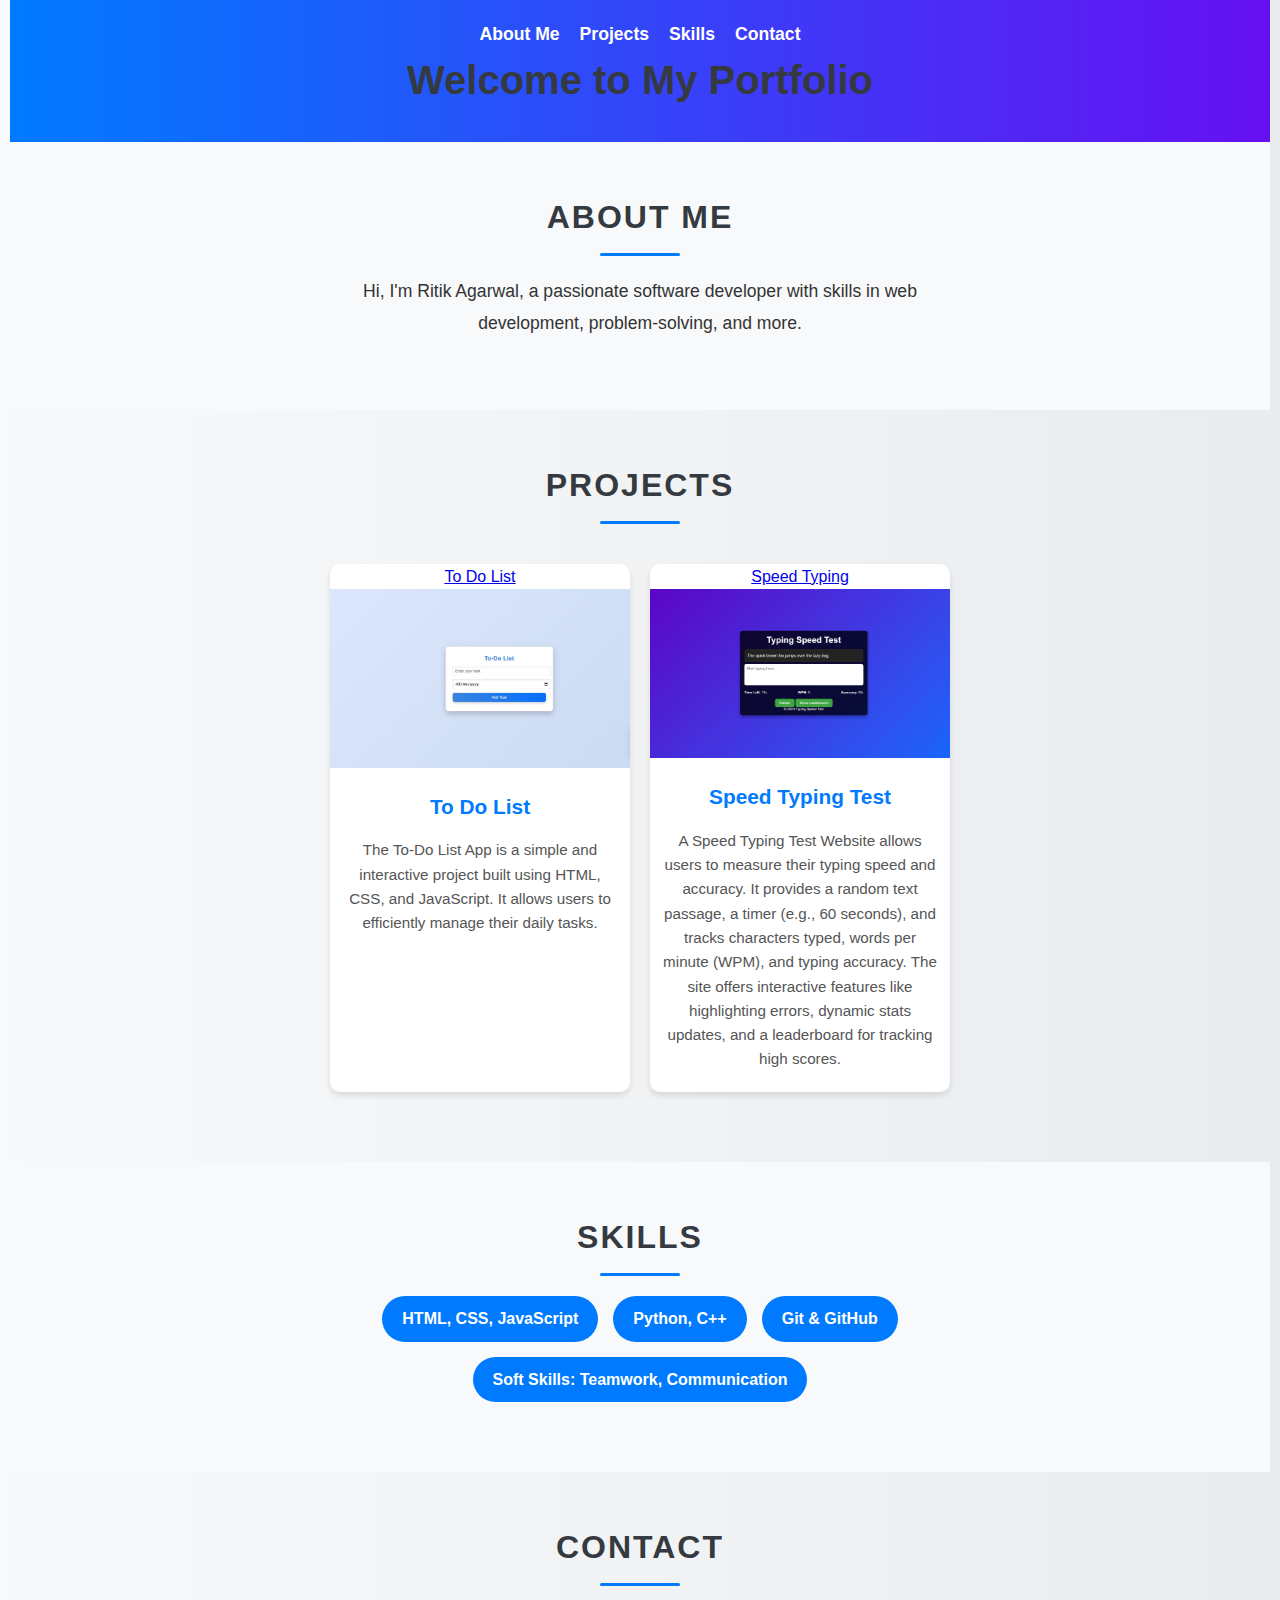
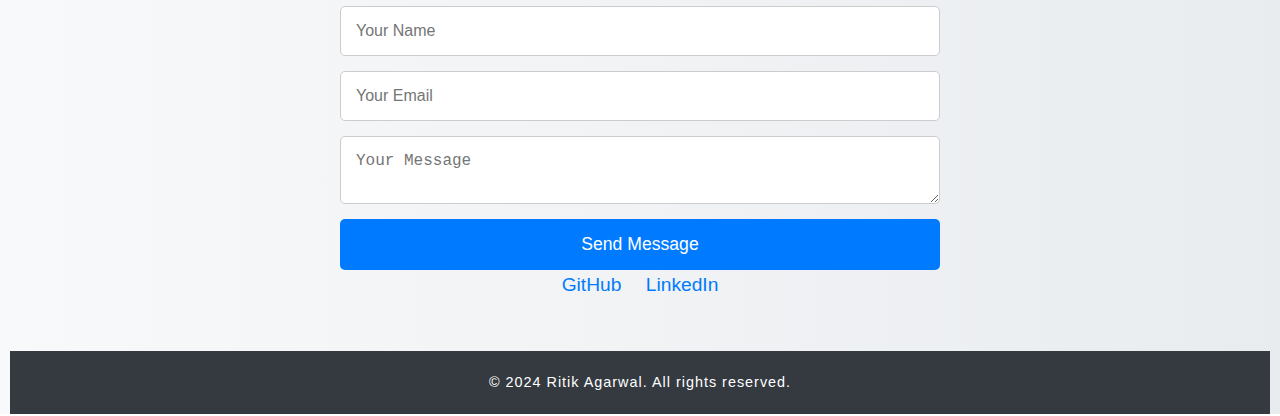
<file: index.html>
<!DOCTYPE html>
<html lang="en">
<head>
  <meta charset="UTF-8">
  <meta name="viewportfolio" content="width=device-width, initial-scale=1.0">
  <title>Portfolio - Ritik Agarwal</title>
  <link rel="stylesheet" href="./style.css">
</head>
<body>
  <header>
    <nav>
      <ul>
        <li><a href="./about.html">About Me </a></li>
        <li><a href="#projects">Projects</a></li>
        <li><a href="#skills">Skills</a></li>
        <li><a href="#contact">Contact</a></li>
      </ul>
    </nav>
    <h1>Welcome to My Portfolio</h1>
  </header>

  <section id="about">
    <h2>About Me</h2>
    <p>Hi, I'm Ritik Agarwal, a passionate software developer with skills in web development, problem-solving, and more.</p>
  </section>

  <section id="projects">
    <h2>Projects</h2>
    <div class="project-container">
      <div class="project">
        <a href="./project 1.html">To Do List</a>
        <img src="./updated todo.jpeg" alt="Project 1">
        <h3>To Do List</h3>
        <p>The To-Do List App is a simple and interactive project built using HTML, CSS, and JavaScript. It allows users to efficiently manage their daily tasks.</p>
      </div>
      <div class="project">
        <a href="./project 2.html"> Speed Typing </a>
        <img src="./typing.jpeg" alt="Project 2">
        <h3> Speed Typing Test </h3>
        <p>A Speed Typing Test Website allows users to measure their typing speed and accuracy. It provides a random text passage, a timer (e.g., 60 seconds), and tracks characters typed, words per minute (WPM), and typing accuracy. The site offers interactive features like highlighting errors, dynamic stats updates, and a leaderboard for tracking high scores.</p>
      </div>
      
    </div>
  </section>

  <section id="skills">
    <h2>Skills</h2>
    <ul>
      <li>HTML, CSS, JavaScript</li>
      <li>Python, C++</li>
      <li>Git & GitHub</li>
      <li>Soft Skills: Teamwork, Communication</li>
    </ul>
  </section>

  <section id="contact">
    <h2>Contact</h2>
    <form id="contactForm">
      <input type="text" name="name" placeholder="Your Name" required>
      <input type="email" name="email" placeholder="Your Email" required>
      <textarea name="message" placeholder="Your Message" required></textarea>
      <button type="submit">Send Message</button>
    </form>
    <div class="social-media">
      <a href="https://github.com/Ritik0712-ai">GitHub</a>
      <a href="https://linkedin.com/in/ritik-agarwal-58ba012b4">LinkedIn</a>
    </div>
  </section>

  <footer>
    <p>&copy; 2024 Ritik Agarwal. All rights reserved.</p>
  </footer>
  <script src="./javascript.js"></script>
</body>
</html>
</file>
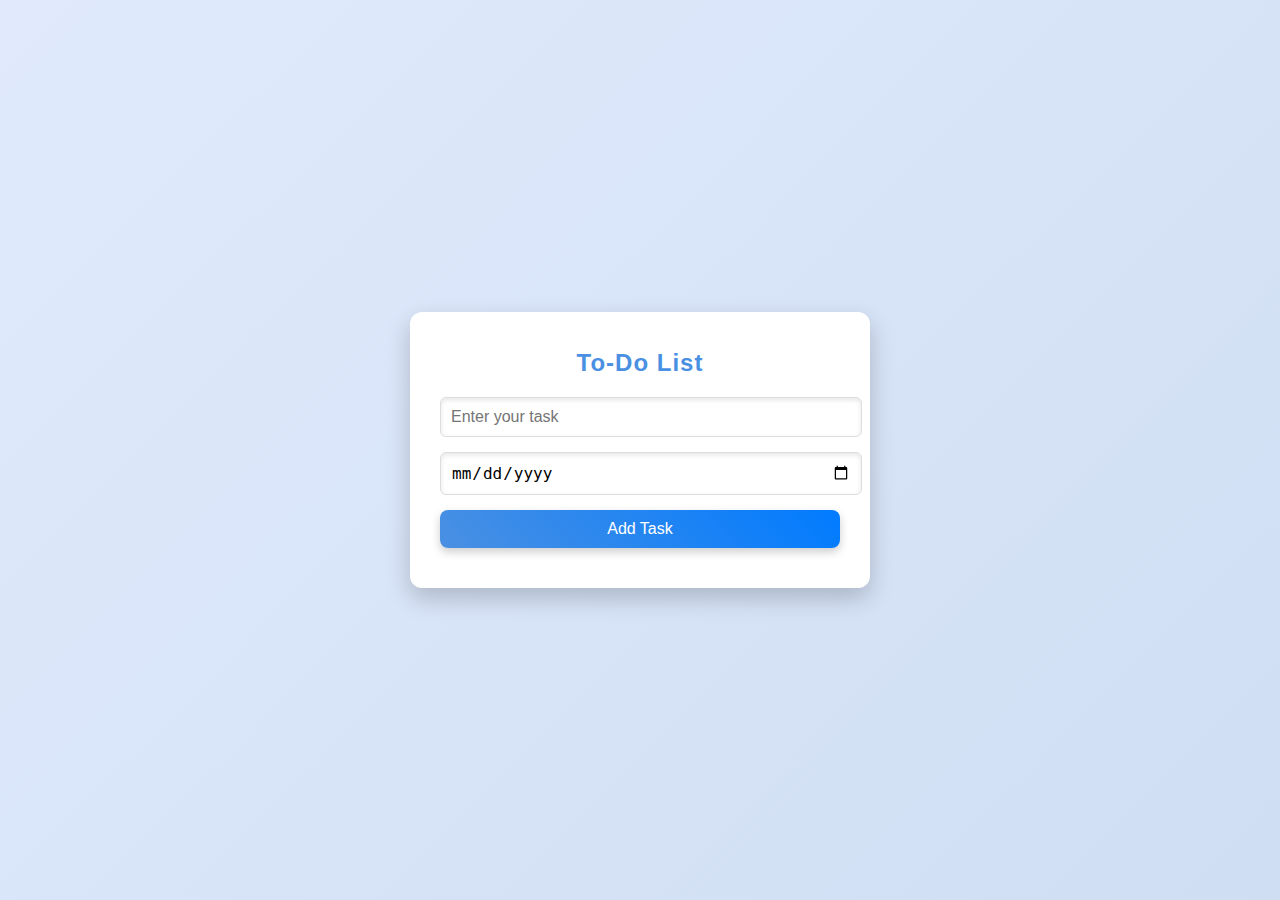
<file: project 1.html>
<!DOCTYPE html>
<html lang="en">
<head>
    <meta charset="UTF-8">
    <meta name="viewport" content="width=device-width, initial-scale=1.0">
    <title>To-Do List</title>
    <link rel="stylesheet" href="./project 1.css">
</head>
<body>
    <div class="container">
        <h1>To-Do List</h1>
        <div class="input-area">
            <input type="text" id="task-input" placeholder="Enter your task" />
            <input type="date" id="due-date" />
            <button id="add-task-btn">Add Task</button>
        </div>
        <ul id="task-list"></ul>
    </div>
    <script src="./project 1.js"></script>
</body>
</html>
</file>
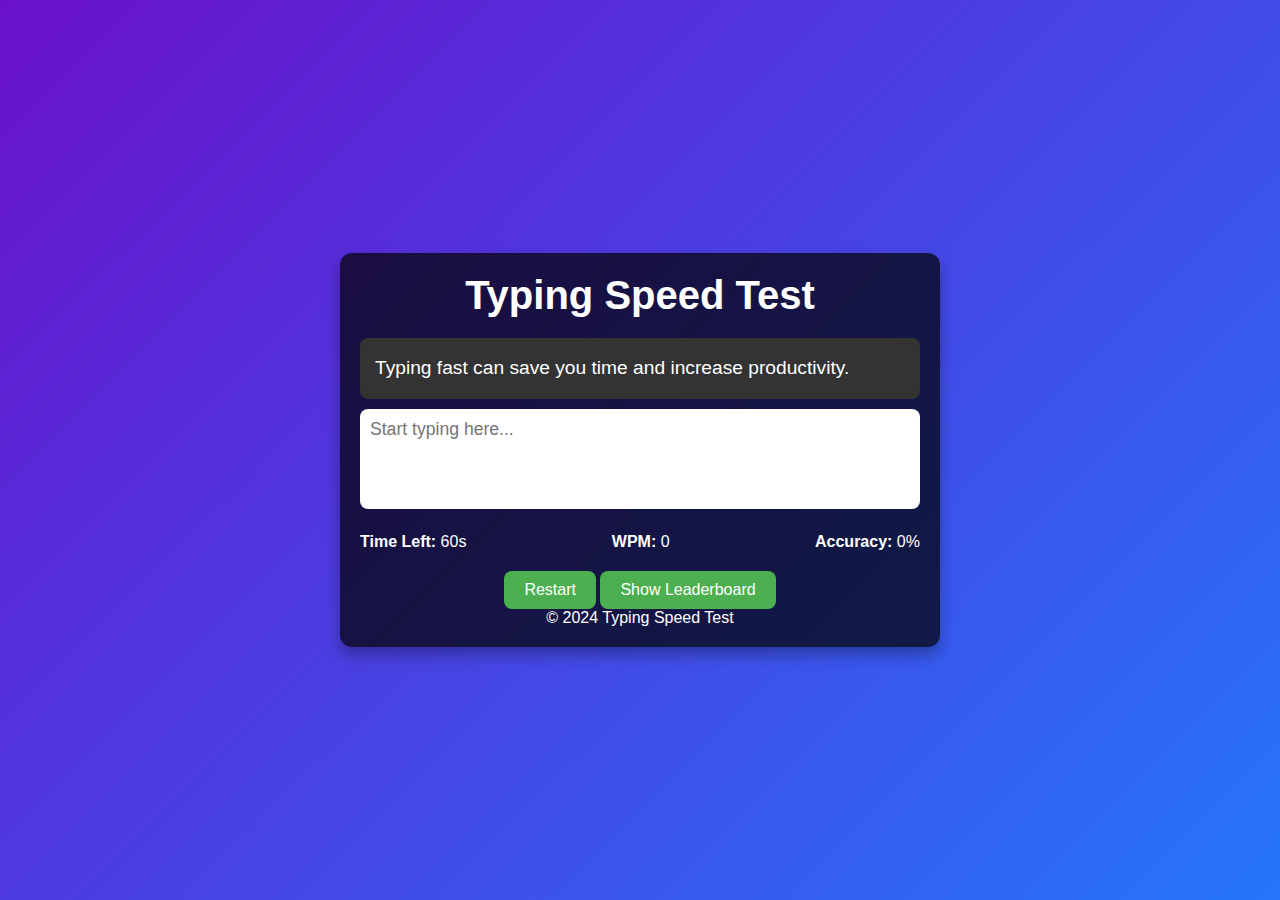
<file: project 2.html>
<!DOCTYPE html>
<html lang="en">
<head>
    <meta charset="UTF-8">
    <meta name="viewport" content="width=device-width, initial-scale=1.0">
    <title>Typing Speed Test</title>
    <link rel="stylesheet" href="./project.css">
</head>
<body>
    <div class="app-container">
        <header>
            <h1>Typing Speed Test</h1>
        </header>
        <main>
            <div class="test-container">
                <div class="text-area">
                    <p id="text-to-type"></p>
                </div>
                <textarea id="user-input" placeholder="Start typing here..." autofocus></textarea>
            </div>
            <div class="stats">
                <p><strong>Time Left:</strong> <span id="timer">60</span>s</p>
                <p><strong>WPM:</strong> <span id="wpm">0</span></p>
                <p><strong>Accuracy:</strong> <span id="accuracy">0</span>%</p>
            </div>
            <div class="controls">
                <button id="restart-btn">Restart</button>
                <button id="leaderboard-btn">Show Leaderboard</button>
            </div>
        </main>
        <div class="leaderboard" id="leaderboard">
            <h2>Leaderboard</h2>
            <ul id="leaderboard-list"></ul>
            <button id="close-leaderboard">Close</button>
        </div>
        <footer>
            <p>&copy; 2024 Typing Speed Test</p>
        </footer>
    </div>
    <script src="./project.js"></script>
</body>
</html>
</file>
<file: project 1.css>
/* Global Styles */
body {
  font-family: "Poppins", sans-serif;
  margin: 0;
  padding: 0;
  background: linear-gradient(135deg, #e0eafc, #cfdef3);
  color: #333;
  display: flex;
  justify-content: center;
  align-items: center;
  height: 100vh;
  transition: all 0.3s ease-in-out;
}

.container {
  background: #ffffff;
  padding: 20px 30px;
  border-radius: 12px;
  box-shadow: 0 10px 25px rgba(0, 0, 0, 0.2);
  width: 400px;
  text-align: center;
  transition: all 0.3s ease-in-out;
}

h1 {
  margin-bottom: 20px;
  color: #4a90e2;
  font-size: 24px;
  letter-spacing: 1px;
}

.input-area {
  display: flex;
  flex-direction: column;
  gap: 15px;
  margin-bottom: 20px;
}

input[type="text"],
input[type="date"] {
  width: 100%;
  padding: 10px;
  font-size: 16px;
  border: 1px solid #ddd;
  border-radius: 6px;
  box-shadow: inset 0 2px 5px rgba(0, 0, 0, 0.1);
  transition: all 0.3s ease-in-out;
}

input[type="text"]:focus,
input[type="date"]:focus {
  outline: none;
  border-color: #4a90e2;
  box-shadow: 0 0 5px rgba(74, 144, 226, 0.5);
}

button {
  padding: 10px 20px;
  font-size: 16px;
  color: white;
  background: linear-gradient(45deg, #4a90e2, #007bff);
  border: none;
  border-radius: 8px;
  cursor: pointer;
  box-shadow: 0 4px 10px rgba(0, 0, 0, 0.2);
  transition: all 0.3s ease-in-out;
}

button:hover {
  background: linear-gradient(45deg, #007bff, #4a90e2);
  transform: translateY(-2px);
  box-shadow: 0 6px 15px rgba(0, 0, 0, 0.3);
}

ul {
  list-style: none;
  padding: 0;
}

li {
  background: #f9f9f9;
  margin-bottom: 10px;
  padding: 15px;
  border-radius: 8px;
  display: flex;
  justify-content: space-between;
  align-items: center;
  box-shadow: 0 3px 6px rgba(0, 0, 0, 0.1);
  animation: slideIn 0.5s ease-in-out;
}

@keyframes slideIn {
  from {
      opacity: 0;
      transform: translateY(20px);
  }
  to {
      opacity: 1;
      transform: translateY(0);
  }
}

li .task-text {
  font-size: 16px;
  color: #333;
}

li .due-date {
  font-size: 14px;
  color: #666;
}

li button {
  background: #e74c3c;
  color: white;
  font-size: 14px;
  border: none;
  border-radius: 6px;
  padding: 5px 10px;
  cursor: pointer;
  transition: all 0.3s ease-in-out;
}

li button:hover {
  background: #c0392b;
}

/* Dark Mode */
body.dark {
  background: linear-gradient(135deg, #2c3e50, #34495e);
  color: #ecf0f1;
}

.container.dark {
  background: #2c3e50;
  box-shadow: 0 10px 25px rgba(0, 0, 0, 0.4);
}

h1.dark {
  color: #1abc9c;
}

input[type="text"].dark,
input[type="date"].dark {
  background: #34495e;
  color: #ecf0f1;
  border-color: #16a085;
}

button.dark {
  background: linear-gradient(45deg, #16a085, #1abc9c);
}

button.dark:hover {
  background: linear-gradient(45deg, #1abc9c, #16a085);
}

li.dark {
  background: #34495e;
  color: #ecf0f1;
  box-shadow: 0 3px 6px rgba(0, 0, 0, 0.4);
}
</file>
<file: project.css>
/* Global Styles */
* {
  margin: 0;
  padding: 0;
  box-sizing: border-box;
  font-family: 'Arial', sans-serif;
}

body {
  background: linear-gradient(135deg, #6a11cb, #2575fc);
  color: #fff;
  display: flex;
  justify-content: center;
  align-items: center;
  min-height: 100vh;
}

.app-container {
  width: 90%;
  max-width: 600px;
  padding: 20px;
  border-radius: 12px;
  background: rgba(0, 0, 0, 0.7);
  box-shadow: 0 8px 15px rgba(0, 0, 0, 0.3);
  text-align: center;
}

/* Header */
header h1 {
  font-size: 2.5rem;
  margin-bottom: 20px;
}

/* Typing Test */
.test-container {
  margin: 20px 0;
}

.text-area {
  padding: 15px;
  background: #333;
  border-radius: 8px;
  margin-bottom: 10px;
}

#text-to-type {
  font-size: 1.2rem;
  text-align: left;
  line-height: 1.6;
}

textarea {
  width: 100%;
  height: 100px;
  padding: 10px;
  font-size: 1.1rem;
  border-radius: 8px;
  border: none;
  outline: none;
  resize: none;
}

/* Stats and Controls */
.stats {
  margin: 20px 0;
  display: flex;
  justify-content: space-between;
  gap: 10px;
}

.controls button {
  padding: 10px 20px;
  font-size: 1rem;
  color: white;
  background-color: #4caf50;
  border: none;
  border-radius: 8px;
  cursor: pointer;
  transition: background 0.3s;
}

.controls button:hover {
  background: #45a049;
}

/* Leaderboard */
.leaderboard {
  position: fixed;
  top: 50%;
  left: 50%;
  transform: translate(-50%, -50%);
  width: 80%;
  max-width: 400px;
  background: #333;
  padding: 20px;
  border-radius: 8px;
  display: none;
  text-align: center;
}

#leaderboard h2 {
  margin-bottom: 15px;
}

#leaderboard ul {
  list-style: none;
  margin-bottom: 15px;
}

#leaderboard ul li {
  margin: 5px 0;
}

#close-leaderboard {
  background: #e74c3c;
}
textarea.error {
  border: 2px solid #e74c3c;
  background-color: rgba(231, 76, 60, 0.1);
}
</file>
<file: style.css>
/* General Reset */
* {
  margin: 0;
  padding: 0;
  box-sizing: border-box;
}

body {
  font-family: 'Roboto', sans-serif;
  line-height: 1.6;
  color: #333;
  background: linear-gradient(to right, #f8f9fa, #e9ecef);
  padding: 0 10px;
}

h1, h2, h3 {
  color: #343a40;
  text-align: center;
}

/* Header Section */
header {
  background: linear-gradient(to right, #007bff, #6610f2);
  color: white;
  padding: 20px 0;
  text-align: center;
  position: sticky;
  top: 0;
  z-index: 1000;
}

header h1 {
  font-size: 2.5rem;
  margin-bottom: 10px;
}

nav ul {
  display: flex;
  justify-content: center;
  list-style: none;
  gap: 20px;
}

nav ul li a {
  color: white;
  text-decoration: none;
  font-weight: bold;
  font-size: 1.1rem;
  transition: color 0.3s ease;
}

nav ul li a:hover {
  color: #f8d7da;
}

/* Section Styling */
section {
  padding: 50px 0;
  text-align: center;
}

section:nth-child(even) {
  background: #f8f9fa;
}

h2 {
  font-size: 2rem;
  margin-bottom: 20px;
  text-transform: uppercase;
  letter-spacing: 2px;
  position: relative;
}

h2::after {
  content: '';
  display: block;
  width: 80px;
  height: 3px;
  background: #007bff;
  margin: 10px auto;
  border-radius: 5px;
}

/* About Section */
#about p {
  max-width: 600px;
  margin: 20px auto;
  line-height: 1.8;
  font-size: 1.1rem;
}

/* Projects Section */
.project-container {
  display: flex;
  justify-content: center;
  flex-wrap: wrap;
  gap: 20px;
  padding: 20px;
}

.project {
  background: white;
  box-shadow: 0 4px 6px rgba(0, 0, 0, 0.1);
  border-radius: 10px;
  overflow: hidden;
  max-width: 300px;
  transition: transform 0.3s ease, box-shadow 0.3s ease;
}

.project img {
  width: 100%;
  height: auto;
}

.project h3 {
  font-size: 1.3rem;
  margin: 15px 0;
  color: #007bff;
}

.project p {
  padding: 0 10px 20px;
  font-size: 0.95rem;
  color: #555;
}

.project:hover {
  transform: translateY(-5px);
  box-shadow: 0 6px 12px rgba(0, 0, 0, 0.2);
}

/* Skills Section */
#skills ul {
  list-style: none;
  max-width: 600px;
  margin: 20px auto;
  display: flex;
  justify-content: center;
  gap: 15px;
  flex-wrap: wrap;
}

#skills ul li {
  background: #007bff;
  color: white;
  padding: 10px 20px;
  border-radius: 30px;
  font-size: 1rem;
  font-weight: bold;
  transition: background 0.3s ease;
}

#skills ul li:hover {
  background: #6610f2;
}

/* Contact Section */
form {
  max-width: 600px;
  margin: 0 auto;
  display: flex;
  flex-direction: column;
  gap: 15px;
}

form input, form textarea {
  padding: 15px;
  border: 1px solid #ccc;
  border-radius: 5px;
  font-size: 1rem;
}

form input:focus, form textarea:focus {
  outline: none;
  border-color: #007bff;
}

form button {
  padding: 15px;
  background: #007bff;
  color: white;
  border: none;
  border-radius: 5px;
  font-size: 1.1rem;
  cursor: pointer;
  transition: background 0.3s ease;
}

form button:hover {
  background: #0056b3;
}

/* Social Media Links */
.social-media a {
  display: inline-block;
  margin: 0 10px;
  color: #007bff;
  font-size: 1.2rem;
  text-decoration: none;
  transition: color 0.3s ease;
}

.social-media a:hover {
  color: #0056b3;
}

/* Footer Section */
footer {
  background: #343a40;
  color: white;
  text-align: center;
  padding: 20px 0;
}

footer p {
  font-size: 0.9rem;
  letter-spacing: 1px;
}

/* Hover Animations */
a:hover, button:hover, .project:hover {
  cursor: pointer;
}

/* Responsive Design */
@media (max-width: 768px) {
  nav ul {
    flex-direction: column;
    gap: 10px;
  }

  .project-container {
    flex-direction: column;
  }
}
</file>
